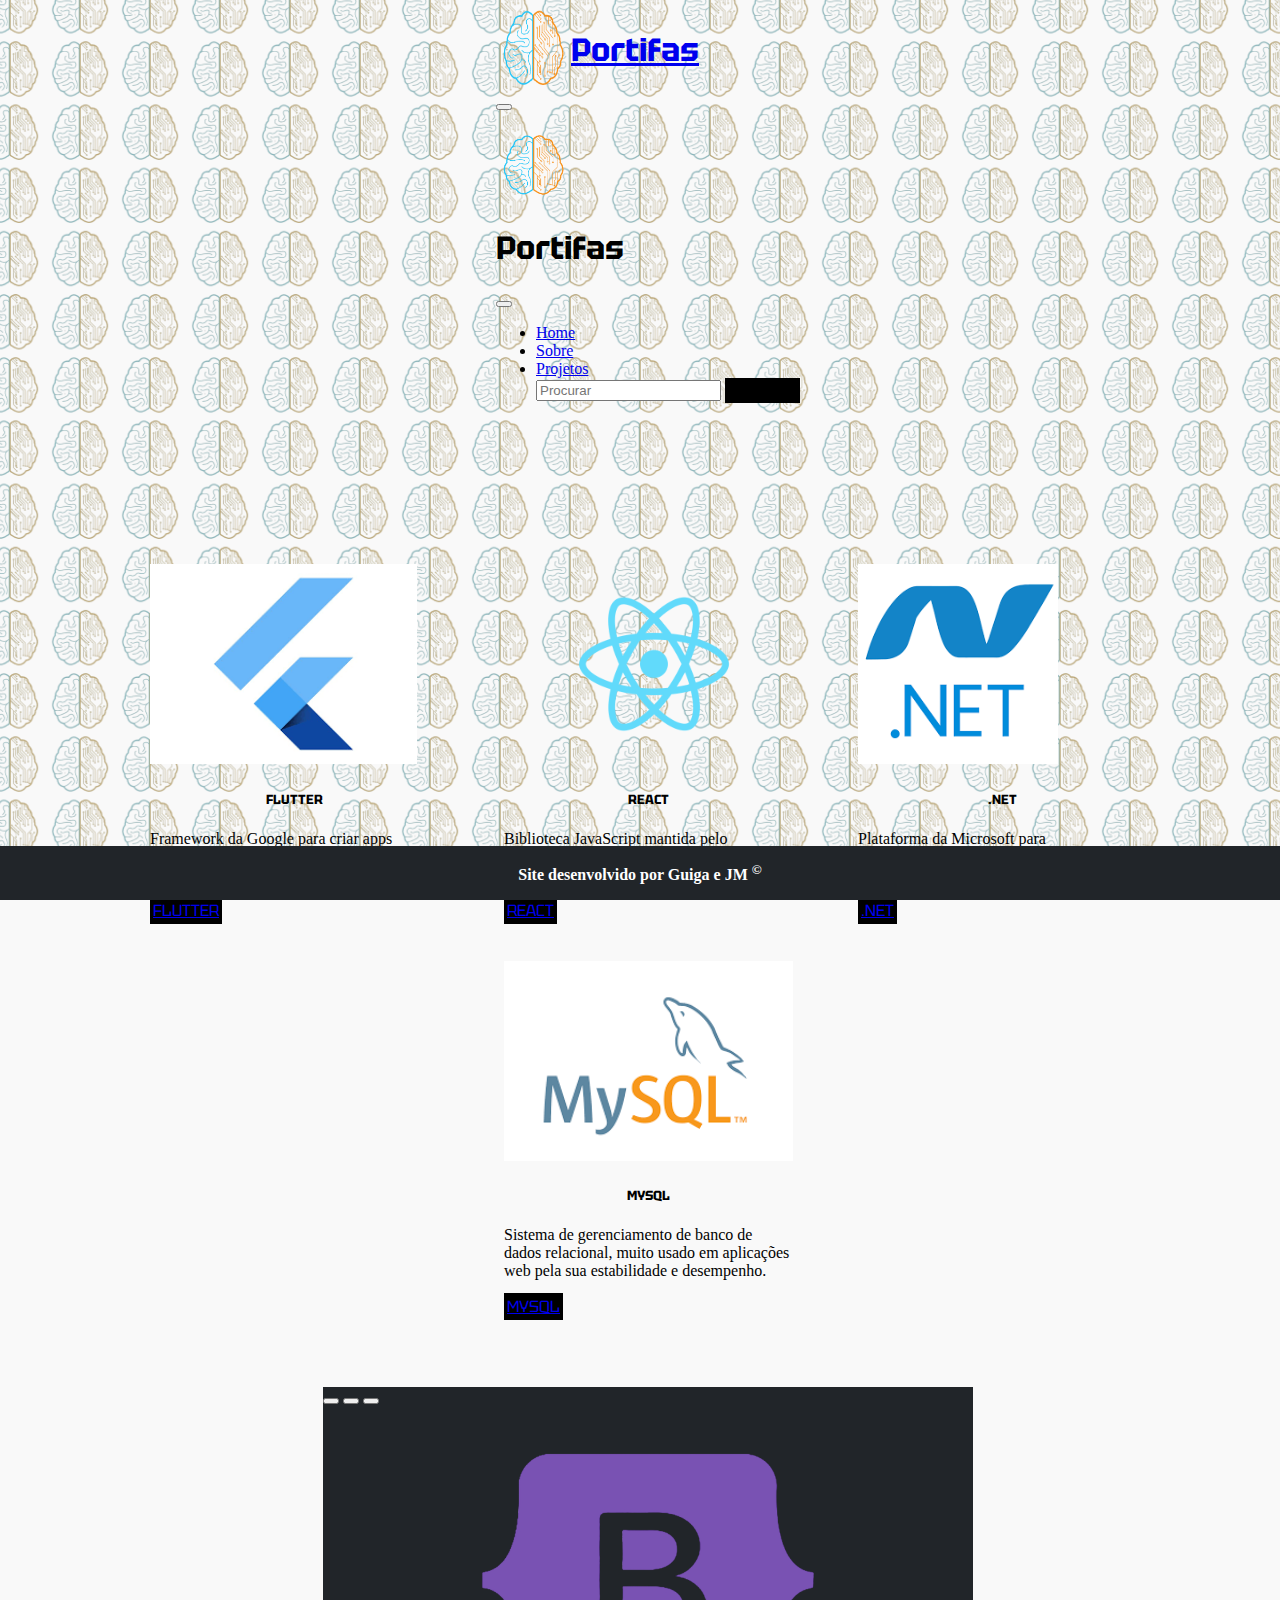
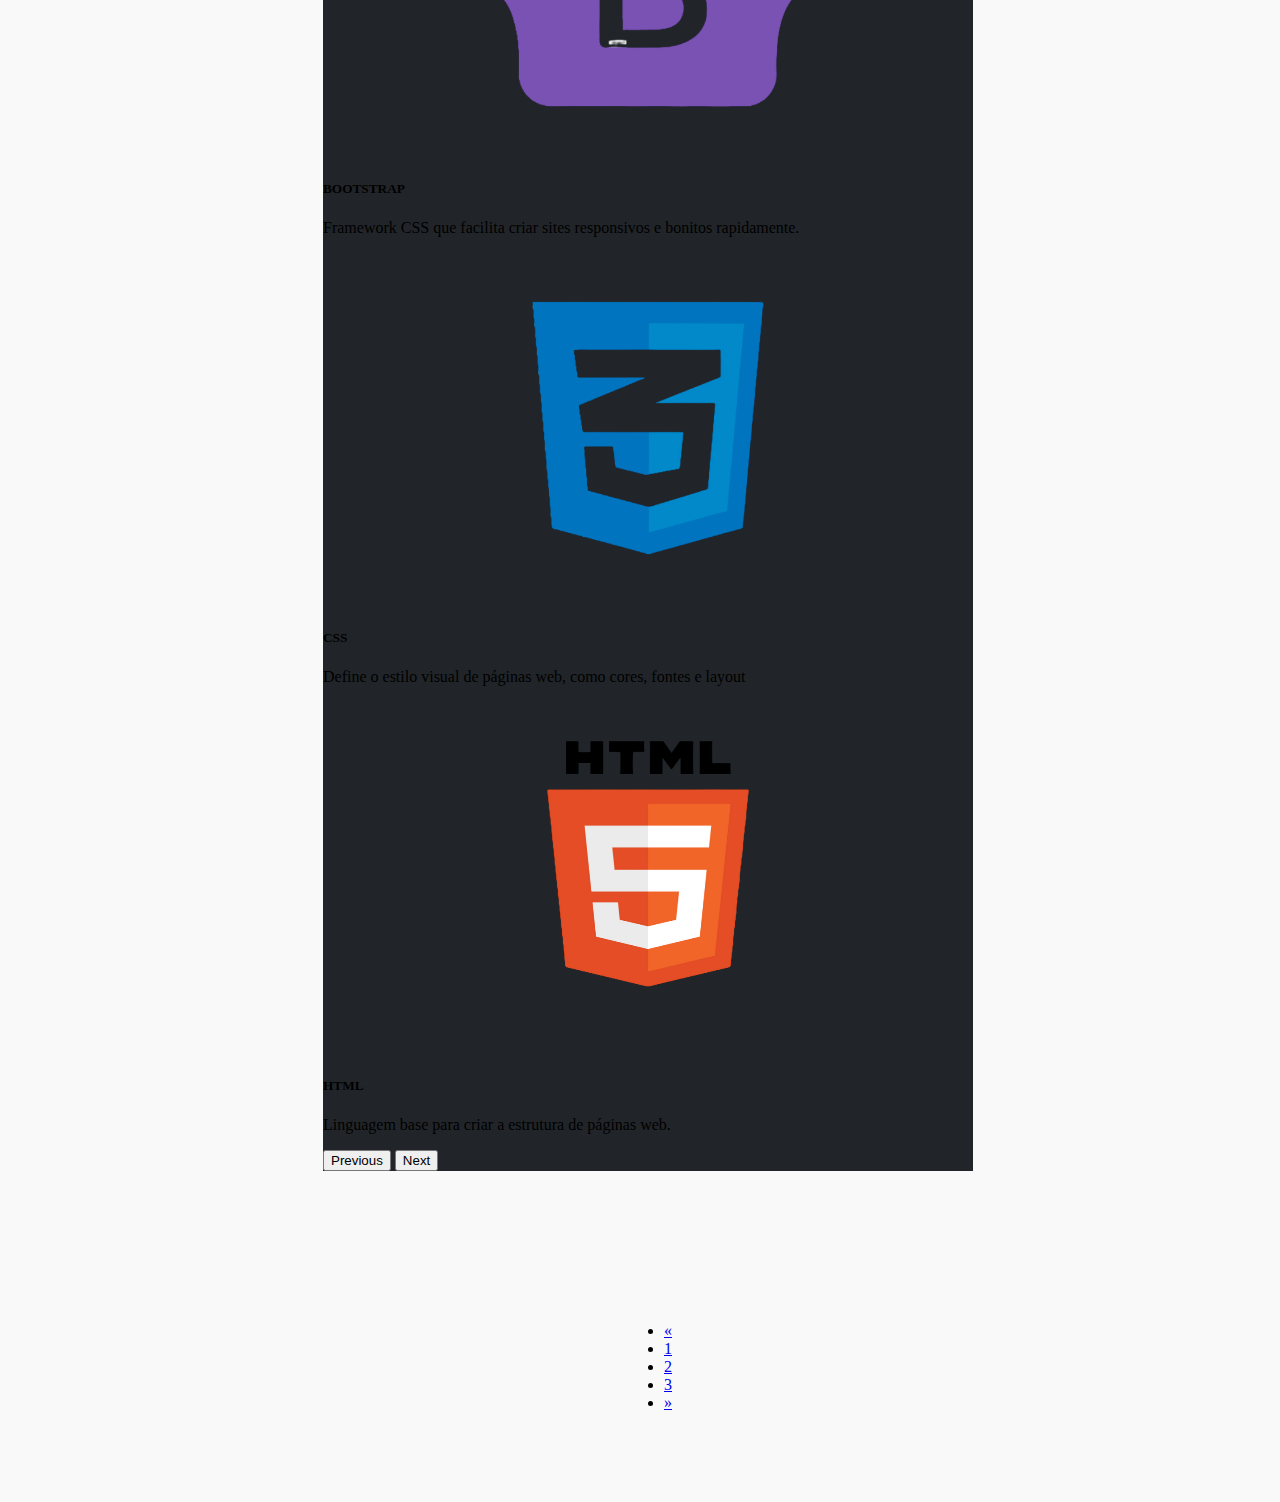
<file: index.html>
<!DOCTYPE html>
<html lang="pt-br">
<head>
    <meta charset="UTF-8">
    <meta name="viewport" content="width=device-width, initial-scale=1.0">
    <link href="https://cdn.jsdelivr.net/npm/bootstrap@5.3.6/dist/css/bootstrap.min.css" rel="stylesheet" integrity="sha384-4Q6Gf2aSP4eDXB8Miphtr37CMZZQ5oXLH2yaXMJ2w8e2ZtHTl7GptT4jmndRuHDT" crossorigin="anonymous">
    <link rel="stylesheet" href="style.css">
    <link rel="shortcut icon" href="img/logocerebro.png" type="image/x-icon">
    <title>Portifas</title>
</head>
<body>

<header>
    <nav class="navbar navbar-dark bg-dark fixed-top">
    <div class="container-fluid">
      <a class="navbar-brand" href="#"><img src="img/logocerebro.png" alt="" class="logocerebro"> <h1 class="portifas">Portifas</h1></a>
      <button class="navbar-toggler" type="button" data-bs-toggle="offcanvas" data-bs-target="#offcanvasDarkNavbar" aria-controls="offcanvasDarkNavbar" aria-label="Toggle navigation">
        <span class="navbar-toggler-icon"></span>
      </button>
      <div class="offcanvas offcanvas-end text-bg-dark" tabindex="-1" id="offcanvasDarkNavbar" aria-labelledby="offcanvasDarkNavbarLabel">
        <div class="offcanvas-header">
          <h5 class="offcanvas-title" id="offcanvasDarkNavbarLabel"><img src="img/logocerebro.png" alt="" class="logocerebro"> <h1 class="portifas">Portifas</h1></h5>
          <button type="button" class="btn-close btn-close-white" data-bs-dismiss="offcanvas" aria-label="Close"></button>
        </div>
        <div class="offcanvas-body">
          <ul class="navbar-nav justify-content-end flex-grow-1 pe-3">
            <li class="nav-item">
              <a class="nav-link active" aria-current="page" href="#">Home</a>
            </li>
            <li class="nav-item">
              <a class="nav-link" href="sobre.html">Sobre</a>
            </li>
            <li class="nav-item">
                <a class="nav-link" href="projetos.html">Projetos</a>
              </li>
          <form class="d-flex mt-3" role="search">
            <input class="form-control me-2" type="search" placeholder="Procurar" aria-label="Search"/>
            <button class="btn btn-success" type="submit">Procurar</button>
          </form>
        </div>
      </div>
    </div>
  </nav>
</header>
<main>
    <div class="card" style="width: 18rem;">
        <img src="img/flutter.png" class="card-img-top" alt="...">
        <div class="card-body">
          <h5 class="card-title">FLUTTER</h5>
          <p class="card-text">Framework da Google para criar apps nativos com uma única base de código em Dart, ideal para Android e iOS.</p>
        </p>
          <a href="https://flutter.dev/?utm_source=google&utm_medium=cpc&utm_campaign=brand_sem&utm_content=latam_br&gad_source=1&gad_campaignid=13034410705&gbraid=0AAAAAC-INI94Og5caP3n2xPGoyFkrpqmq&gclid=CjwKCAjw9anCBhAWEiwAqBJ-c03HHJue3FLvgm-dQ0B8i-X6qqzjkcj4B35cRw7Lf_gZvQ-a0UgmohoCr_YQAvD_BwE&gclsrc=aw.ds" class="btn btn-primary" target="_blank">FLUTTER</a>
        </div>
      </div>

      <div class="card" style="width: 18rem;">
        <img src="img/react.png" class="card-img-top" alt="...">
        <div class="card-body">
          <h5 class="card-title">REACT</h5>
          <p class="card-text">Biblioteca JavaScript mantida pelo Facebook, focada em criar interfaces de usuário rápidas e dinâmicas para web.</p>
        </p>
          <a href="https://react.dev/" class="btn btn-primary" target="_blank">REACT</a>
        </div>
      </div>
 
      <div class="card" style="width: 18rem;">
        <img src="img/dotnet.png" class="card-img-top" alt="...">
        <div class="card-body">
          <h5 class="card-title">.NET</h5>
          <p class="card-text">Plataforma da Microsoft para desenvolvimento de aplicações modernas, incluindo web, desktop e APIs com C#.</p>
        </p>
          <a href="https://dotnet.microsoft.com/pt-br/" class="btn btn-primary" target="_blank">.NET</a>
        </div>
      </div>

      <div class="card" style="width: 18rem;">
        <img src="img/mysql.png" class="card-img-top" alt="...">
        <div class="card-body">
          <h5 class="card-title">MYSQL</h5>
          <p class="card-text">Sistema de gerenciamento de banco de dados relacional, muito usado em aplicações web pela sua estabilidade e desempenho.</p>
        </p>
          <a href="https://www.mysql.com/" class="btn btn-primary" target="_blank">MYSQL</a>
        </div>
      </div>

      <aside>
    <div id="carouselExampleCaptions" class="carousel slide">
  <div class="carousel-indicators">
    <button type="button" data-bs-target="#carouselExampleCaptions" data-bs-slide-to="0" class="active" aria-current="true" aria-label="Slide 1"></button>
    <button type="button" data-bs-target="#carouselExampleCaptions" data-bs-slide-to="1" aria-label="Slide 2"></button>
    <button type="button" data-bs-target="#carouselExampleCaptions" data-bs-slide-to="2" aria-label="Slide 3"></button>
  </div>
  <div class="carousel-inner">
    <div class="carousel-item active">
      <img src="img/logoBootstrap.png" class="d-block w-100 carros" alt="...">
      <div class="carousel-caption d-none d-md-block">
        <h5>BOOTSTRAP</h5>
        <p>Framework CSS que facilita criar sites responsivos e bonitos rapidamente.</p>
      </div>
    </div>
    <div class="carousel-item">
      <img src="img/logocss.png" class="d-block w-100 carros" alt="...">
      <div class="carousel-caption d-none d-md-block">
        <h5>CSS</h5>
        <p>Define o estilo visual de páginas web, como cores, fontes e layout</p>
      </div>
    </div>
    <div class="carousel-item">
      <img src="img/logohtml.png" class="d-block w-100 carros" alt="...">
      <div class="carousel-caption d-none d-md-block">
        <h5>HTML</h5>
        <p>Linguagem base para criar a estrutura de páginas web.</p>
      </div>
    </div>
  </div>
  <button class="carousel-control-prev" type="button" data-bs-target="#carouselExampleCaptions" data-bs-slide="prev">
    <span class="carousel-control-prev-icon" aria-hidden="true"></span>
    <span class="visually-hidden">Previous</span>
  </button>
  <button class="carousel-control-next" type="button" data-bs-target="#carouselExampleCaptions" data-bs-slide="next">
    <span class="carousel-control-next-icon" aria-hidden="true"></span>
    <span class="visually-hidden">Next</span>
  </button>
</div>
      </aside>
</main>


<div class="rodape">
    <nav aria-label="Page navigation example" class="navroda">
        <ul class="pagination">
          <li class="page-item">
            <a class="page-link" href="#" aria-label="Previous">
              <span aria-hidden="true">&laquo;</span>
            </a>
          </li>
          <li class="page-item"><a class="page-link" href="index.html">1</a></li>
          <li class="page-item"><a class="page-link" href="sobre.html">2</a></li>
          <li class="page-item"><a class="page-link" href="projetos.html">3</a></li>
          <li class="page-item">
            <a class="page-link" href="#" aria-label="Next">
              <span aria-hidden="true">&raquo;</span>
            </a>
          </li>
        </ul>
      </nav>
</div>
<footer>
<p>Site desenvolvido por Guiga e JM <sup>©</sup></p>
</footer>
    <script src="https://cdn.jsdelivr.net/npm/bootstrap@5.3.6/dist/js/bootstrap.bundle.min.js" integrity="sha384-j1CDi7MgGQ12Z7Qab0qlWQ/Qqz24Gc6BM0thvEMVjHnfYGF0rmFCozFSxQBxwHKO" crossorigin="anonymous"></script>
</body>
</html>
</file>
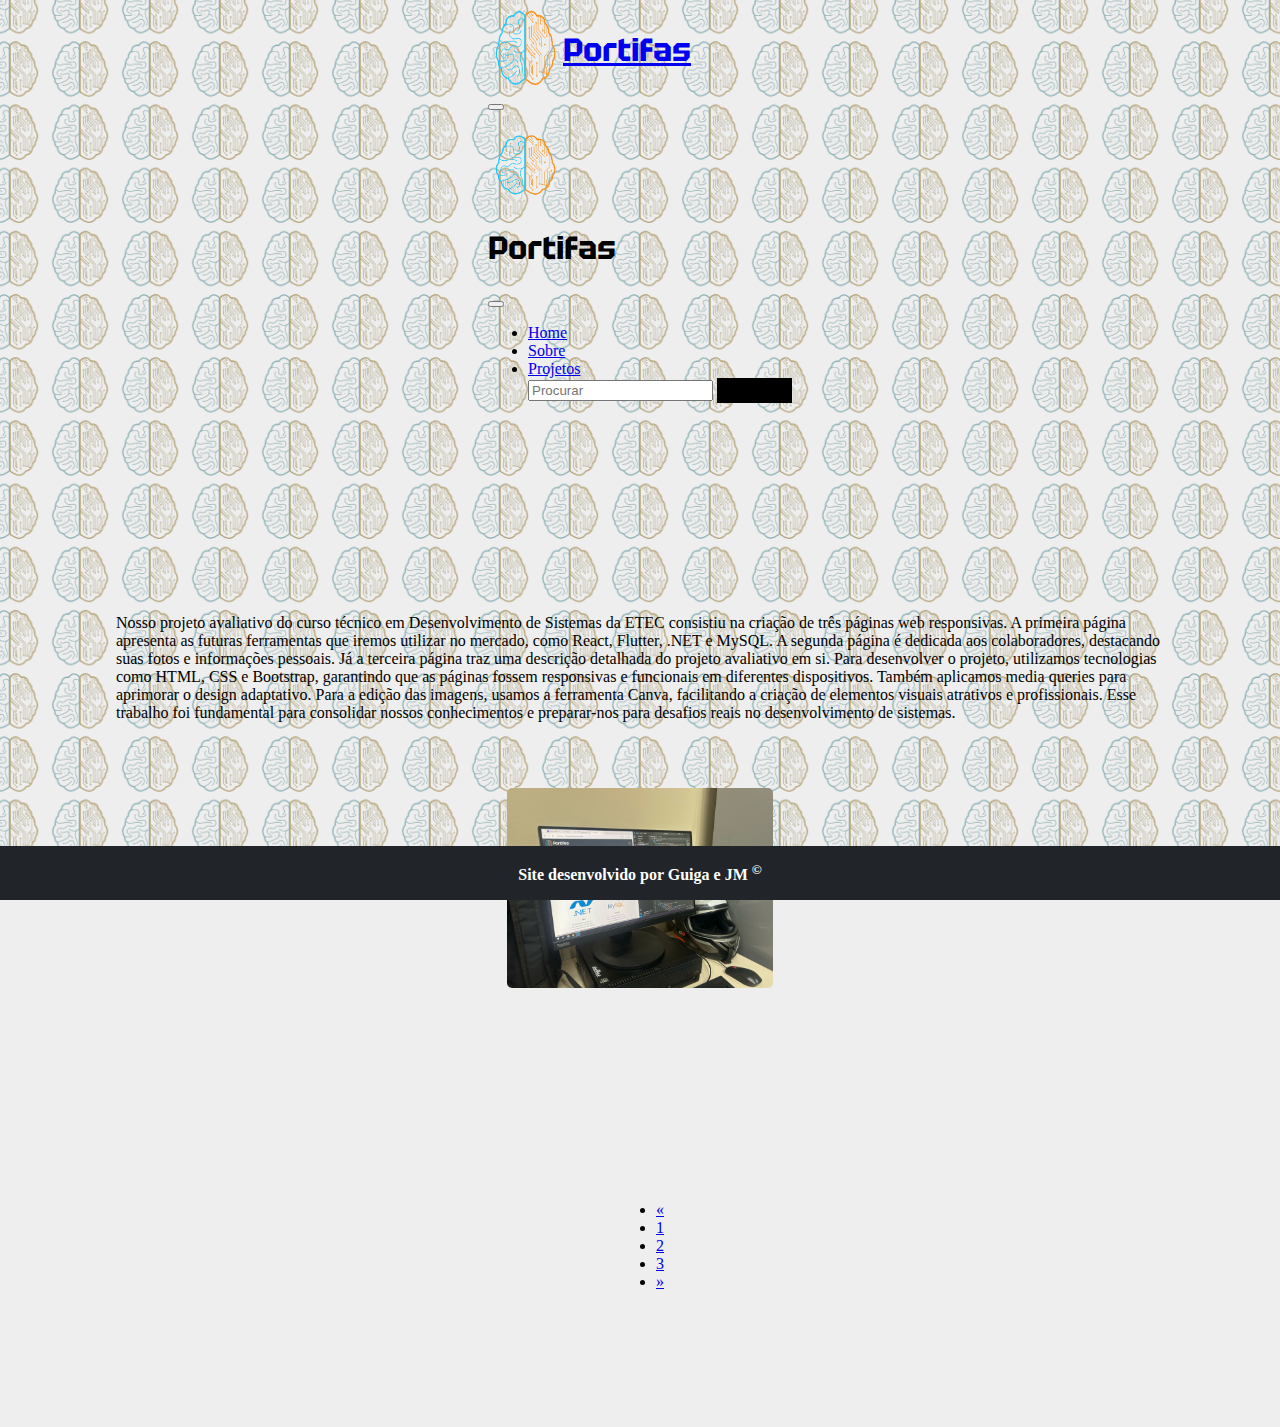
<file: projetos.html>
<!DOCTYPE html>
<html lang="pt-br">
<head>
    <meta charset="UTF-8">
    <meta name="viewport" content="width=device-width, initial-scale=1.0">
    <link href="https://cdn.jsdelivr.net/npm/bootstrap@5.3.6/dist/css/bootstrap.min.css" rel="stylesheet" integrity="sha384-4Q6Gf2aSP4eDXB8Miphtr37CMZZQ5oXLH2yaXMJ2w8e2ZtHTl7GptT4jmndRuHDT" crossorigin="anonymous">
    <link rel="stylesheet" href="style.css">
    <link rel="shortcut icon" href="img/logocerebro.png" type="image/x-icon">
    <title>Projeto</title>
</head>
<body class="bodySobre bodyProjeto">

<header>
    <nav class="navbar navbar-dark bg-dark fixed-top">
    <div class="container-fluid">
      <a class="navbar-brand" href="#"><img src="img/logocerebro.png" alt="" class="logocerebro"> <h1 class="portifas">Portifas</h1></a>
      <button class="navbar-toggler" type="button" data-bs-toggle="offcanvas" data-bs-target="#offcanvasDarkNavbar" aria-controls="offcanvasDarkNavbar" aria-label="Toggle navigation">
        <span class="navbar-toggler-icon"></span>
      </button>
      <div class="offcanvas offcanvas-end text-bg-dark" tabindex="-1" id="offcanvasDarkNavbar" aria-labelledby="offcanvasDarkNavbarLabel">
        <div class="offcanvas-header">
          <h5 class="offcanvas-title" id="offcanvasDarkNavbarLabel"><img src="img/logocerebro.png" alt="" class="logocerebro"> <h1 class="portifas">Portifas</h1></h5>
          <button type="button" class="btn-close btn-close-white" data-bs-dismiss="offcanvas" aria-label="Close"></button>
        </div>
        <div class="offcanvas-body">
          <ul class="navbar-nav justify-content-end flex-grow-1 pe-3">
            <li class="nav-item">
              <a class="nav-link active" aria-current="page" href="#">Home</a>
            </li>
            <li class="nav-item">
              <a class="nav-link" href="sobre.html">Sobre</a>
            </li>
            <li class="nav-item">
                <a class="nav-link" href="projetos.html">Projetos</a>
              </li>
          <form class="d-flex mt-3" role="search">
            <input class="form-control me-2" type="search" placeholder="Procurar" aria-label="Search"/>
            <button class="btn btn-success" type="submit">Procurar</button>
          </form>
        </div>
      </div>
    </div>
  </nav>
</header>
<main class="projetos">
    <div class="card cardprojeto">
        
        <div class="card-body">
          <p class="card-text">Nosso projeto avaliativo do curso técnico em Desenvolvimento de Sistemas da ETEC consistiu na criação de três páginas web responsivas. A primeira página apresenta as futuras ferramentas que iremos utilizar no mercado, como React, Flutter, .NET e MySQL. A segunda página é dedicada aos colaboradores, destacando suas fotos e informações pessoais. Já a terceira página traz uma descrição detalhada do projeto avaliativo em si.

            Para desenvolver o projeto, utilizamos tecnologias como HTML, CSS e Bootstrap, garantindo que as páginas fossem responsivas e funcionais em diferentes dispositivos. Também aplicamos media queries para aprimorar o design adaptativo. Para a edição das imagens, usamos a ferramenta Canva, facilitando a criação de elementos visuais atrativos e profissionais.
            
            Esse trabalho foi fundamental para consolidar nossos conhecimentos e preparar-nos para desafios reais no desenvolvimento de sistemas.</p>
        </div>
        <img src="img/projetao2.jpg" class="card-img-top cardImgProjeto" alt="...">
      </div>
      <div class="rodape rodapepro">
    <nav aria-label="Page navigation example" class="navpro">
        <ul class="pagination paginationpro">
          <li class="page-item">
            <a class="page-link" href="#" aria-label="Previous">
              <span aria-hidden="true">&laquo;</span>
            </a>
          </li>
          <li class="page-item"><a class="page-link" href="index.html">1</a></li>
          <li class="page-item"><a class="page-link" href="sobre.html">2</a></li>
          <li class="page-item"><a class="page-link" href="projetos.html">3</a></li>
          <li class="page-item">
            <a class="page-link" href="#" aria-label="Next">
              <span aria-hidden="true">&raquo;</span>
            </a>
          </li>
        </ul>
      </nav>
</div>
</main>


<footer class="footerpro">
<p>Site desenvolvido por Guiga e JM <sup>©</sup></p>
</footer>
    <script src="https://cdn.jsdelivr.net/npm/bootstrap@5.3.6/dist/js/bootstrap.bundle.min.js" integrity="sha384-j1CDi7MgGQ12Z7Qab0qlWQ/Qqz24Gc6BM0thvEMVjHnfYGF0rmFCozFSxQBxwHKO" crossorigin="anonymous"></script>
</body>
</html>
</file>
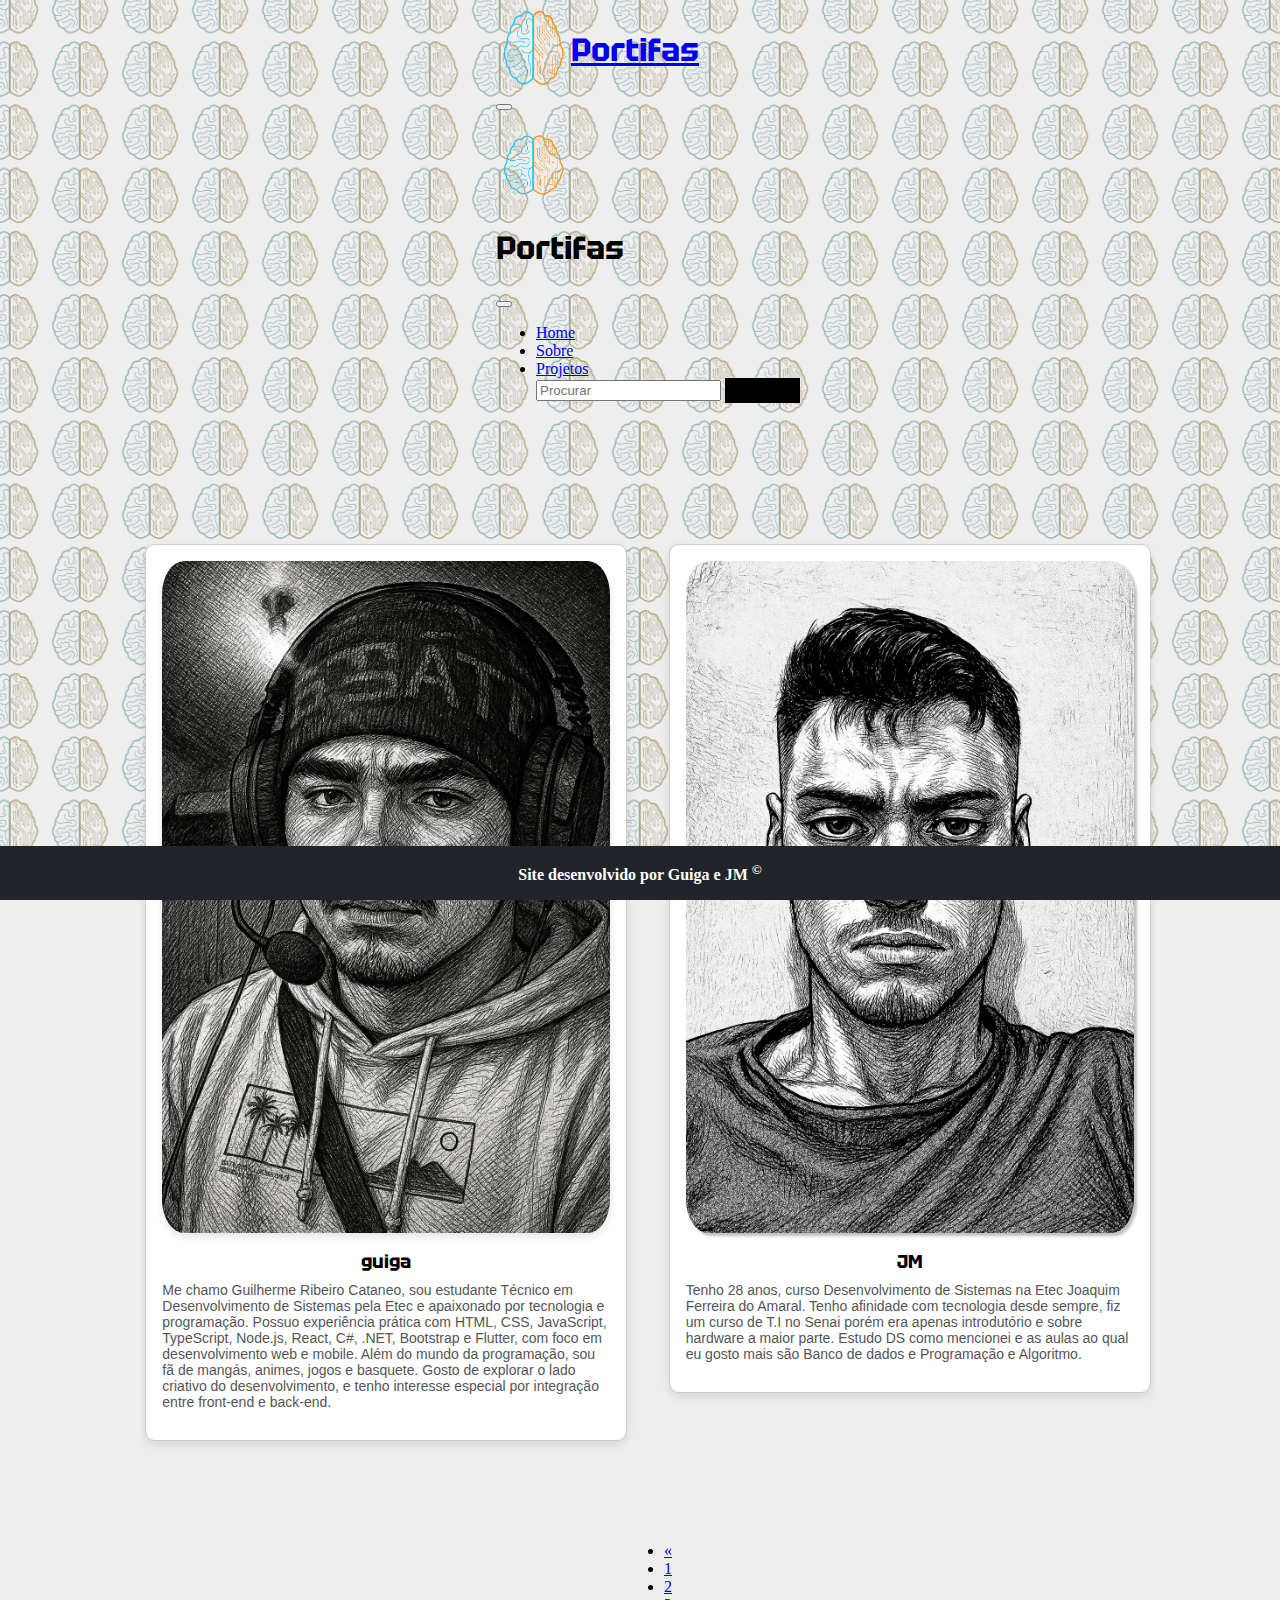
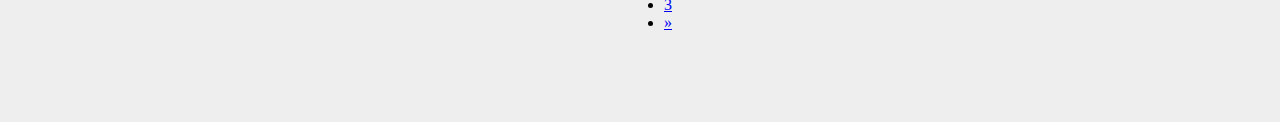
<file: sobre.html>
<!DOCTYPE html>
<html lang="pt-br">
<head>
    <meta charset="UTF-8">
    <meta name="viewport" content="width=device-width, initial-scale=1.0">
    <link href="https://cdn.jsdelivr.net/npm/bootstrap@5.3.6/dist/css/bootstrap.min.css" rel="stylesheet" integrity="sha384-4Q6Gf2aSP4eDXB8Miphtr37CMZZQ5oXLH2yaXMJ2w8e2ZtHTl7GptT4jmndRuHDT" crossorigin="anonymous">
    <link rel="stylesheet" href="style.css">
    <link rel="shortcut icon" href="img/logocerebro.png" type="image/x-icon">
    <title>Sobre nos</title>
</head>
<body class="bodySobre">

<header>
    <nav class="navbar navbar-dark bg-dark fixed-top">
    <div class="container-fluid">
      <a class="navbar-brand" href="#"><img src="img/logocerebro.png" alt="" class="logocerebro"> <h1 class="portifas">Portifas</h1></a>
      <button class="navbar-toggler" type="button" data-bs-toggle="offcanvas" data-bs-target="#offcanvasDarkNavbar" aria-controls="offcanvasDarkNavbar" aria-label="Toggle navigation">
        <span class="navbar-toggler-icon"></span>
      </button>
      <div class="offcanvas offcanvas-end text-bg-dark" tabindex="-1" id="offcanvasDarkNavbar" aria-labelledby="offcanvasDarkNavbarLabel">
        <div class="offcanvas-header">
          <h5 class="offcanvas-title" id="offcanvasDarkNavbarLabel"><img src="img/logocerebro.png" alt="" class="logocerebro"> <h1 class="portifas">Portifas</h1></h5>
          <button type="button" class="btn-close btn-close-white" data-bs-dismiss="offcanvas" aria-label="Close"></button>
        </div>
        <div class="offcanvas-body">
          <ul class="navbar-nav justify-content-end flex-grow-1 pe-3">
            <li class="nav-item">
              <a class="nav-link active" aria-current="page" href="#">Home</a>
            </li>
            <li class="nav-item">
              <a class="nav-link" href="sobre.html">Sobre</a>
            </li>
            <li class="nav-item">
                <a class="nav-link" href="projetos.html">Projetos</a>
              </li>
          <form class="d-flex mt-3" role="search">
            <input class="form-control me-2" type="search" placeholder="Procurar" aria-label="Search"/>
            <button class="btn btn-success" type="submit">Procurar</button>
          </form>
        </div>
      </div>
    </div>
  </nav>
</header>
<main class="sobre">
    <div style="border: 1px solid #ccc; border-radius: 10px; padding: 16px; font-family: Arial, sans-serif; box-shadow: 0 4px 8px rgba(0,0,0,0.1);" class="divSobre">
        <img src="img/guiga.jpg" alt="Foto do Colaborador" style=" border-radius: 5%; object-fit: cover; margin-bottom: 12px;  box-shadow: 0 4px 8px rgba(0,0,0,0.1);"   class="imgSobre">
        <h3 style="margin: 0;" class="sobreNome">guiga</h3>
        <p style="font-size: 14px; color: #555; margin-top: 8px; text-align: left;">
            Me chamo Guilherme Ribeiro Cataneo, sou estudante Técnico em Desenvolvimento de Sistemas pela Etec e apaixonado por tecnologia e programação. Possuo experiência prática com HTML, CSS, JavaScript, TypeScript, Node.js, React, C#, .NET, Bootstrap e Flutter, com foco em desenvolvimento web e mobile.

            Além do mundo da programação, sou fã de mangás, animes, jogos e basquete. Gosto de explorar o lado criativo do desenvolvimento, e tenho interesse especial por integração entre front-end e back-end.
            </p>
      </div>

      <div style=" border: 1px solid #ccc; border-radius: 10px; padding: 16px; font-family: Arial, sans-serif; box-shadow: 0 4px 8px rgba(0,0,0,0.1);" class="divSobre">
        <img src="img/jm.png" alt="Foto do Colaborador" style=" border-radius: 5%; object-fit: cover; margin-bottom: 12px;" class="imgSobre">
        <h3 style="margin: 0;" class="sobreNome">JM</h3>
        <p style="font-size: 14px; color: #555; margin-top: 8px;  text-align: left;">
            Tenho 28 anos, curso Desenvolvimento de Sistemas na Etec Joaquim Ferreira do Amaral. Tenho afinidade com tecnologia desde sempre, fiz um curso de T.I no Senai porém era apenas introdutório e sobre hardware a maior parte. 

            Estudo DS como mencionei e as aulas ao qual eu gosto mais são Banco de dados e Programação e Algoritmo.
            
        </p>
      </div>
</main>

<aside>
   
</aside>
<div class="rodape">
    <nav aria-label="Page navigation example" class="navpro">
        <ul class="pagination">
          <li class="page-item">
            <a class="page-link" href="#" aria-label="Previous">
              <span aria-hidden="true">&laquo;</span>
            </a>
          </li>
          <li class="page-item"><a class="page-link" href="index.html">1</a></li>
          <li class="page-item"><a class="page-link" href="sobre.html">2</a></li>
          <li class="page-item"><a class="page-link" href="projetos.html">3</a></li>
          <li class="page-item">
            <a class="page-link" href="#" aria-label="Next">
              <span aria-hidden="true">&raquo;</span>
            </a>
          </li>
        </ul>
      </nav>
</div>
<footer>
<p>Site desenvolvido por Guiga e JM <sup>©</sup></p>
</footer>
    <script src="https://cdn.jsdelivr.net/npm/bootstrap@5.3.6/dist/js/bootstrap.bundle.min.js" integrity="sha384-j1CDi7MgGQ12Z7Qab0qlWQ/Qqz24Gc6BM0thvEMVjHnfYGF0rmFCozFSxQBxwHKO" crossorigin="anonymous"></script>
</body>
</html>
</file>
<file: style.css>
@charset "utf-8";
@import url('https://fonts.googleapis.com/css2?family=Tektur:wght@400..900&display=swap');

body {
    background-color: rgba(247, 247, 247, 0.719);
    display: flex;
    flex-flow: column wrap;
    justify-content: center;
    align-items: center;
    justify-content: center;
    background-image: url(img/logocerebrofundo.PNG) ;
    background-repeat: repeat;
    background-position: center;
    background-size: 70px;
    background-attachment: fixed;

}

main{
    margin-top: 125px;
    width: 85vw;
    height: auto;

    display: flex;
    flex-flow: row wrap;
    align-items: center;
    justify-content: space-evenly;


}

aside {
    background-color: rgba(255, 255, 255, 0);
    width: 100vw;
    display: flex;
    justify-content: space-around;
}

.card
{
    margin: 20px 20px;
}
.carousel{
    width: 650px;
}
@media (max-width: 734px){
    main{
        width: 100vw;
    }

}

@media (max-width: 650px){
    main{
        width: 100vw;
    }
    .carousel{
    width: 95vw;
}
}

.carros
{
    width: 100% !important;
    height: 350px !important;
}

.logocerebro
{
    width: 75px;
}
.card-img-top{
    width: auto;
    height: 200px;
}

.portifas
{
    font-family: "Tektur", sans-serif;
    display: flex;
    align-items: center;

}
.card-title{
    font-family: "Tektur", sans-serif;
    text-align: center;
}

.navbar-brand
{
    display: flex;
    flex-flow: row nowrap;

}
.btn {
    background-color: black;
    border: solid black; 
    font-family: "Tektur", sans-serif;
}

.btn:hover {
    background-color: white;
    color: black;
    border: solid 1px rgba(0, 0, 0, 0.514);
    box-shadow: 3px 3px 3px rgba(0, 0, 0, 0.5);
}

footer{
    width: 100vw;
    background-color: rgba(33,37,41,1);
    color: white;

    text-align: center;
    font-weight: bolder;

    display: block;
    position: fixed;
    bottom: 0;
}

.carousel{
    background-color: rgba(33,37,41,1);

    margin: 50px 0px;
}
.sobre{
 background-color:  rgba(211, 211, 211, 0);

 width: 85vw;

 display: flex;
 flex-flow: row wrap;
}
.divSobre{
    width: 45vw; 
    background-color: white;
    margin: 50px 15px;
    text-align: center;
}
@media (min-width: 800px){

    .divSobre{
        width: 35vw;
        margin:0px;
        height: auto;

    }
    .sobre{
        align-items: flex-start;
    }
}
.imgSobre{
    box-shadow: 3px 3px 3px rgba(0, 0, 0, 0.253);
    width: 100%;
    height: auto;
}

.bodySobre{
    background-color: rgba(211, 211, 211, 0.377);
    
}

.sobreNome{
    margin: 10px;
    color: black;
    font-family: "Tektur", sans-serif;
    text-align: center;
}

@media (max-width: 750px){
    .sobre {
        width: 75vw;
        height: auto;
    }
    .divSobre{
        margin: 25px;
        width: 100vw;
        color: white;
    }
    .sobreNome{
        margin: 10px;
        color: black;
    }
    .projetos{
    height: 100vh;
    margin-top: 250px;
}
}
@media (max-width: 450px){
    .sobre {
        width: 100vw;
    }
    .divSobre{
        margin: 25px;
        width: 100vw;
        color: white;
    }
    .sobreNome{
        margin: 10px;
        color: black;
    }
}
.bodyProjeto{
    height: auto;
}

.projetos{

    height: 100vh;
    margin-top: 100px;
}

@media (max-width: 431px){
    .bodyProjeto{
        height: auto;
        flex-flow: column nowrap;
    }

    .projetos{
        height: 100vh;
        width: auto;
    }

    .cardprojeto{
        margin: 0px;
        padding-left: 15px;
    }

    .footerpro{
        width: 100vw;
    }

}
.cardprojeto {
    
    width: 100% !important;
    height: auto;
    text-align: center !important;
    display: flex;
    flex-flow: row wrap;
    align-content: space-around;
    justify-content: center;
}
.cardImgProjeto{
    width: auto;
    margin: 50px;
    border-radius: 5px;

}
.card-text{
    text-align: left !important;
}
.pagination {
    margin: 67px 0px 67px 0px;
        
}
.navpro {
    display: flex;
    flex-flow: column;
    align-items: center;
}
.navroda{
        display: flex;
    flex-flow: column;
    align-items: center;
}
.rodape {
    margin: 34px 0px 15px 0px;
    width: 100vw;
}

.footerpro{
    width: 100vw;
}
.paginationpro{
    margin: 0px 0px 35px 0px;
}

.rodapepro{
    margin: 25px 0px 35px 0px;
}
</file>
